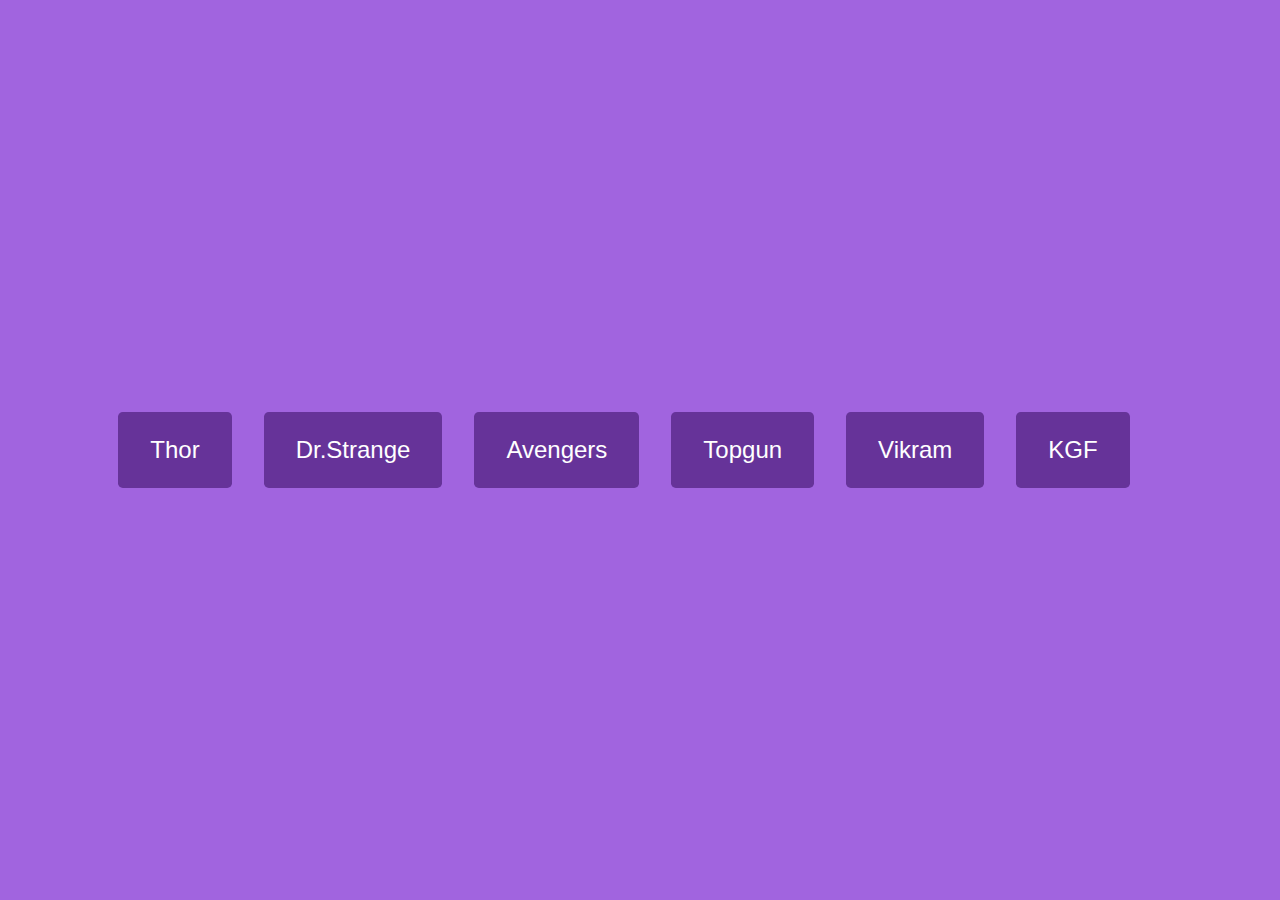
<file: audio/index.html>
<!DOCTYPE html>
<html lang="en">
<head>
    <meta charset="UTF-8">
    <meta http-equiv="X-UA-Compatible" content="IE=edge">
    <meta name="viewport" content="width=device-width, initial-scale=1.0">
    <title>Audio</title>

    <link rel="stylesheet" href="style.css">
</head>
<body>

    <audio src="applause.mp3" id="Thor"></audio>
    <audio src="boo.mp3" id="Dr.Strange"></audio>
    <audio src="gasp.mp3" id="Avengers"></audio>
    <audio src="tada.mp3" id="Topgun"></audio>
    <audio src="victory.mp3" id="Vikram"></audio>
    <audio src="wrong.mp3" id="KGF"></audio>
    
    <div class="container">
        <button class="btn">Thor</button>
        <button class="btn">Dr.Strange</button>
        <button class="btn">Avengers</button>
        <button class="btn">Topgun</button>
        <button class="btn">Vikram</button>
        <button class="btn">KGF</button>
    </div>

    <script src="index.js"></script>
</body>
</html>
</file>
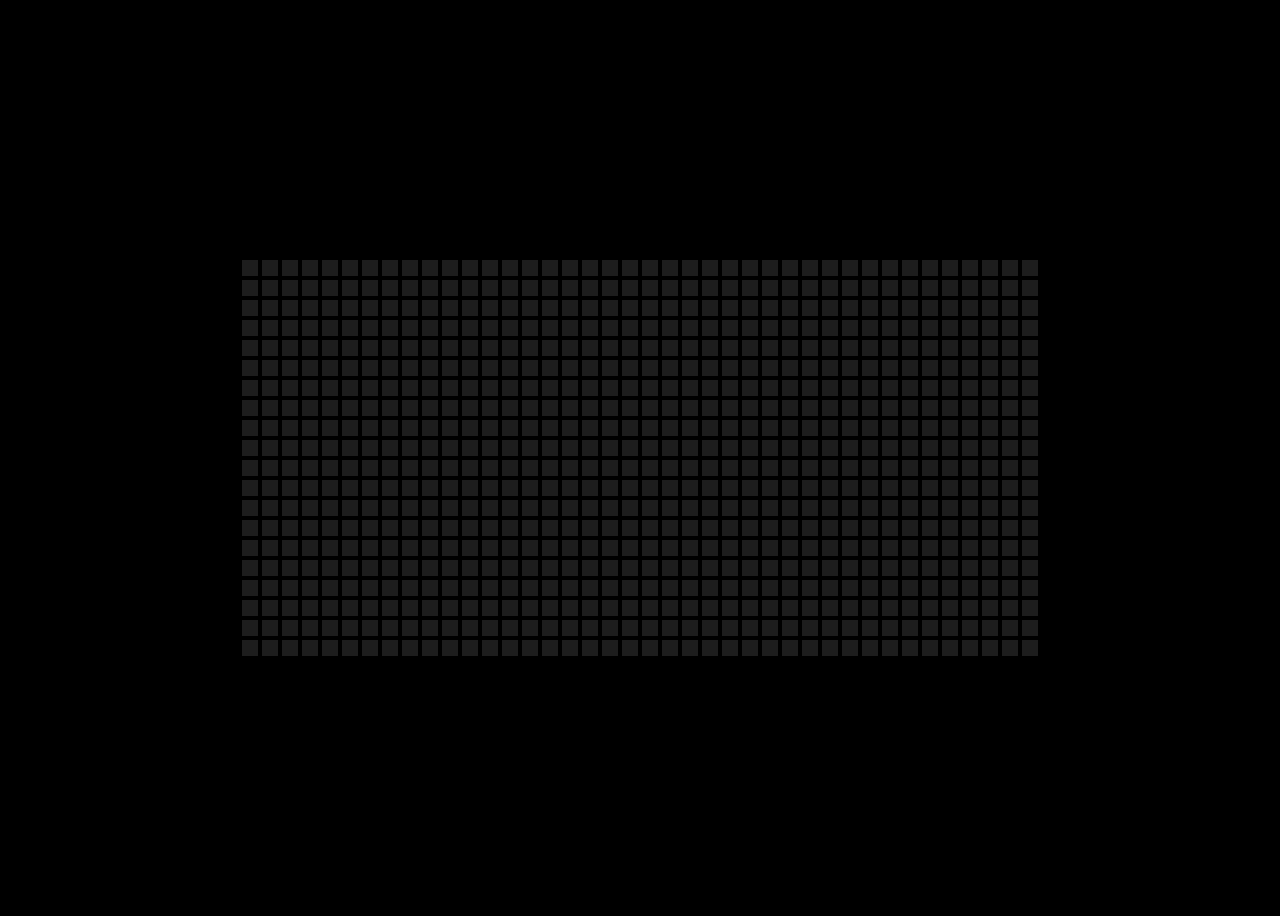
<file: color_board/index.html>
<!DOCTYPE html>
<html lang="en">
<head>
    <meta charset="UTF-8">
    <meta http-equiv="X-UA-Compatible" content="IE=edge">
    <meta name="viewport" content="width=device-width, initial-scale=1.0">
    <title>Color_Board</title>

    <link rel="stylesheet" href="style.css">
</head>
<body>

    <div class="container" id="container"></div>

    <script src="index.js"></script>
</body>
</html>
</file>
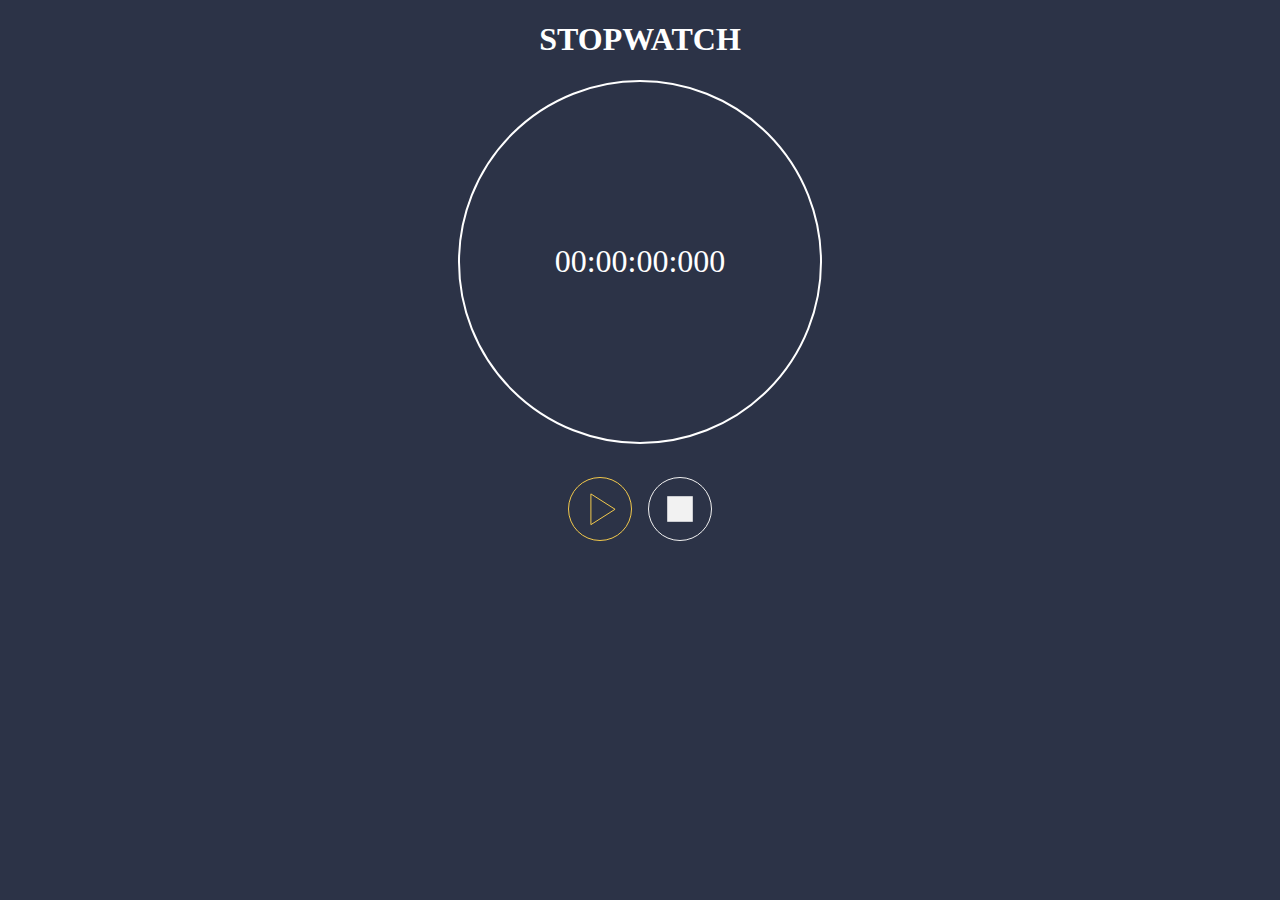
<file: Stopwatch/index.html>
<!DOCTYPE html>
<html lang="en">
<head>
    <meta charset="UTF-8">
    <meta http-equiv="X-UA-Compatible" content="IE=edge">
    <meta name="viewport" content="width=device-width, initial-scale=1.0">
    <title>Stopwatch</title>

    <link rel="stylesheet" href="styles.css">
</head>
<body>
    
    <div class="stopwatch">
        <h1>STOPWATCH</h1>
        <div class="circle">
            <span class="time" id="time">00:00:00:000</span>
        </div>
    </div>

    <div class="controls">
        <button class="playbtn">
            <img src="play-button.svg" alt="" class="playbtnimg" id="playbtn">
            <img src="pause-button.svg" alt="" class="pausebtnimg" id="pausebtn">
        </button>

        <button class="resetbtn">
            <img src="reset-button.svg" alt="" class="resetbtnimg" id="resetbtn">
        </button>
    </div>


    <script src="index.js"></script>
</body>
</html>
</file>
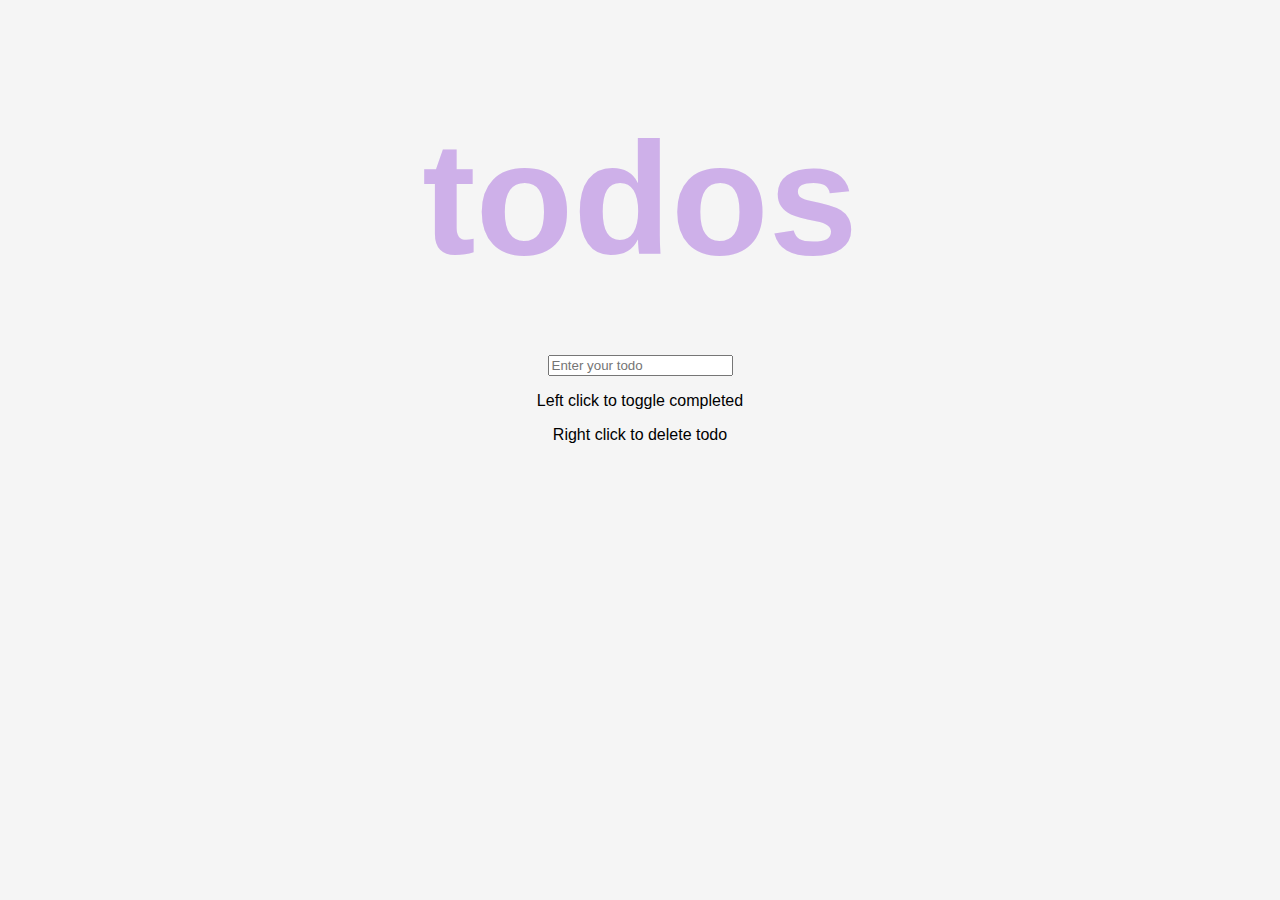
<file: to-do list/index.html>
<!DOCTYPE html>
<html lang="en">
<head>
    <meta charset="UTF-8">
    <meta http-equiv="X-UA-Compatible" content="IE=edge">
    <meta name="viewport" content="width=device-width, initial-scale=1.0">
    <title>Todo list</title>

    <link rel="stylesheet" href="styles.css">
</head>
<body>
    <h1 class="heading">todos</h1>
    <form id="form">
        <input type="text" placeholder="Enter your todo" id="input">
        <ul class="todos" id="todos"></ul>
    </form>

    <p>Left click to toggle completed</p>
    <p>Right click to delete todo</p>
    <script src="index.js"></script>
</body>
</html>
</file>
<file: audio/style.css>
/* *{
    box-sizing: border-box;
} */

body{
    background-color: #a164df;
    margin: 0;
}

.container{
    display:flex;
    height: 100vh;
    width: 100vw;
    justify-content: center;
    align-items: center;
}

.btn{
    padding: 1.5rem 2rem;
    background-color: #663399;
    color: white;
    font-size: 1.5rem;
    border: none;
    outline: none;
    margin-right: 2rem;
    border-radius: 0.3rem;
    cursor: pointer;
}

.btn:hover{
    opacity: 0.9;
}
</file>
<file: color_board/style.css>
body{
    background-color: black;
    display: flex;
    justify-content: center;
    align-items: center;
    height: 100vh;
    overflow: hidden;
}

.square{
    background-color: #1d1d1d;
    height: 1rem;
    width: 1rem;
    margin: 2px;
    transition: 5s ease;
}

.container{
    display: flex;
    align-items: center;
    justify-content: center;
    width: 800px;
    flex-wrap: wrap;
}

.square:hover{
    transition-duration: 0s;
}
</file>
<file: Stopwatch/styles.css>
body{
    background-color: #2c3347;
    color: white;
    text-align: center;
}

.circle{
    display: flex;
    align-items: center;
    justify-content: center;
    border: 2px solid white;
    width: 200px;
    height: 200px;
    padding: 5rem;
    border-radius: 50%;
    margin: 0 auto;
}

.time{
    font-size: 2rem;
}

.playbtnimg, .resetbtnimg{
    background-color: #2c3347;
    margin-top: 2rem;
}

.controls, .playbtn,.resetbtn{
    background-color: #2c3347;
    border: none;
    outline: none;
}

.pausebtnimg{
    display: none;
}
</file>
<file: to-do list/styles.css>
body{
    background-color: #f5f5f5;
    text-align: center;
    font-family: "Poppins",sans-serif;
}

.heading{
    font-weight: 600;
    font-size: 10rem;
    margin-bottom: 4rem;
    color: #ceb0e9;
}

.completed{
    text-decoration: line-through;
}
</file>
